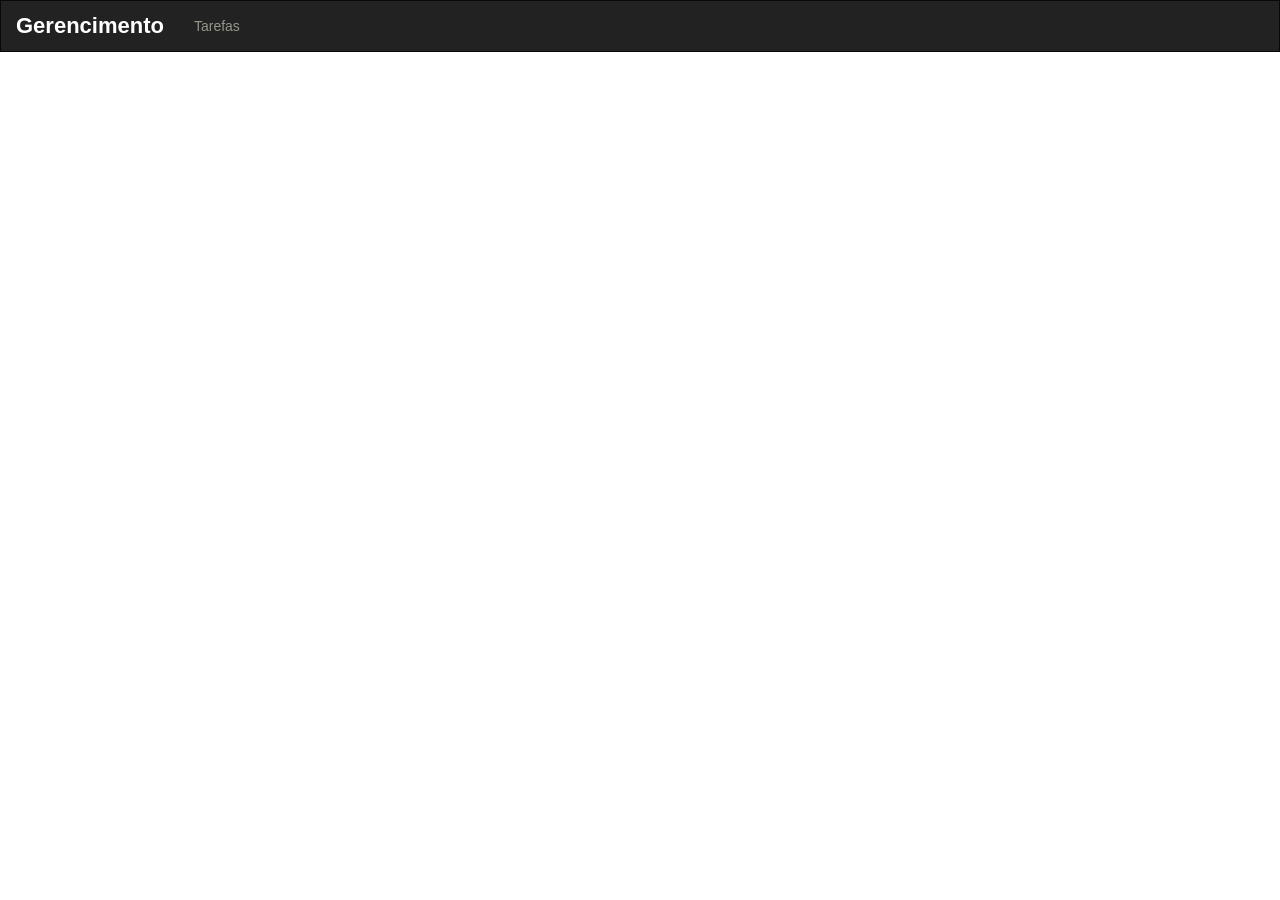
<file: index.html>
<!doctype html>
<html lang="pt-br" ng-app="app">

<head>
    <meta http-equiv="Content-Type" content="text/html; charset=UTF-8" />
    <meta http-equiv="content-language" content="pt-br" />
    <title>Gerencimento</title>
    <link rel="stylesheet" href="css/bootstrap.min.css" type="text/css" />
    <link rel="stylesheet" href="css/font-awesome.min.css" type="text/css">
    <link rel="stylesheet" href="css/style_1.css" type="text/css" />
    <base href="http://localhost:8090/">
</head>

<body>
    <nav class="navbar navbar-inverse">
        <div class="container-fluid">
            <div class="navbar-header">
                <button type="button" class="navbar-toggle collapsed" data-toggle="collapse" data-target="#bs-example-navbar-collapse-1"
                    aria-expanded="false">
                    <span class="sr-only">Toggle navigation</span>
                    <span class="icon-bar"></span>
                    <span class="icon-bar"></span>
                    <span class="icon-bar"></span>
                </button>
                <a class="navbar-brand" href="#">Gerencimento</a>
            </div>
            <div class="collapse navbar-collapse" id="bs-example-navbar-collapse-1">
                <ul class="nav navbar-nav">
                    <li ng-class="{active: activetab == '/'}">
                        <a href="tarefas">Tarefas</a>
                    </li>
                </ul>
            </div>
        </div>
    </nav>


    <div class="container">
        <div class="row">
            <div class="col-md-12">
                <div class="text-right semi-bold" time-now></div>
            </div>
        </div>
    </div>

    <div class="container">
        <div ng-view></div>
    </div>

    <script type="text/javascript" src="js/jquery-3.2.1.min.js"></script>
    <script type="text/javascript" src="js/bootstrap.min.js"></script>
    <script src="assets/angular/angular.min.js"></script>
    <script src="assets/angular/i18n/angular-locale_pt-br.js"></script>
    <script src="assets/angular/angular-route.min.js"></script>
    <script type="text/javascript" src="js/moment-with-locales.js"></script>
    <script type="text/javascript" src="js/angular-drag-and-drop-lists.js"></script>
    <script src="app/app.js"></script>
    <script src="app/controllers/controller.js"></script>
</body>

</html>
</file>
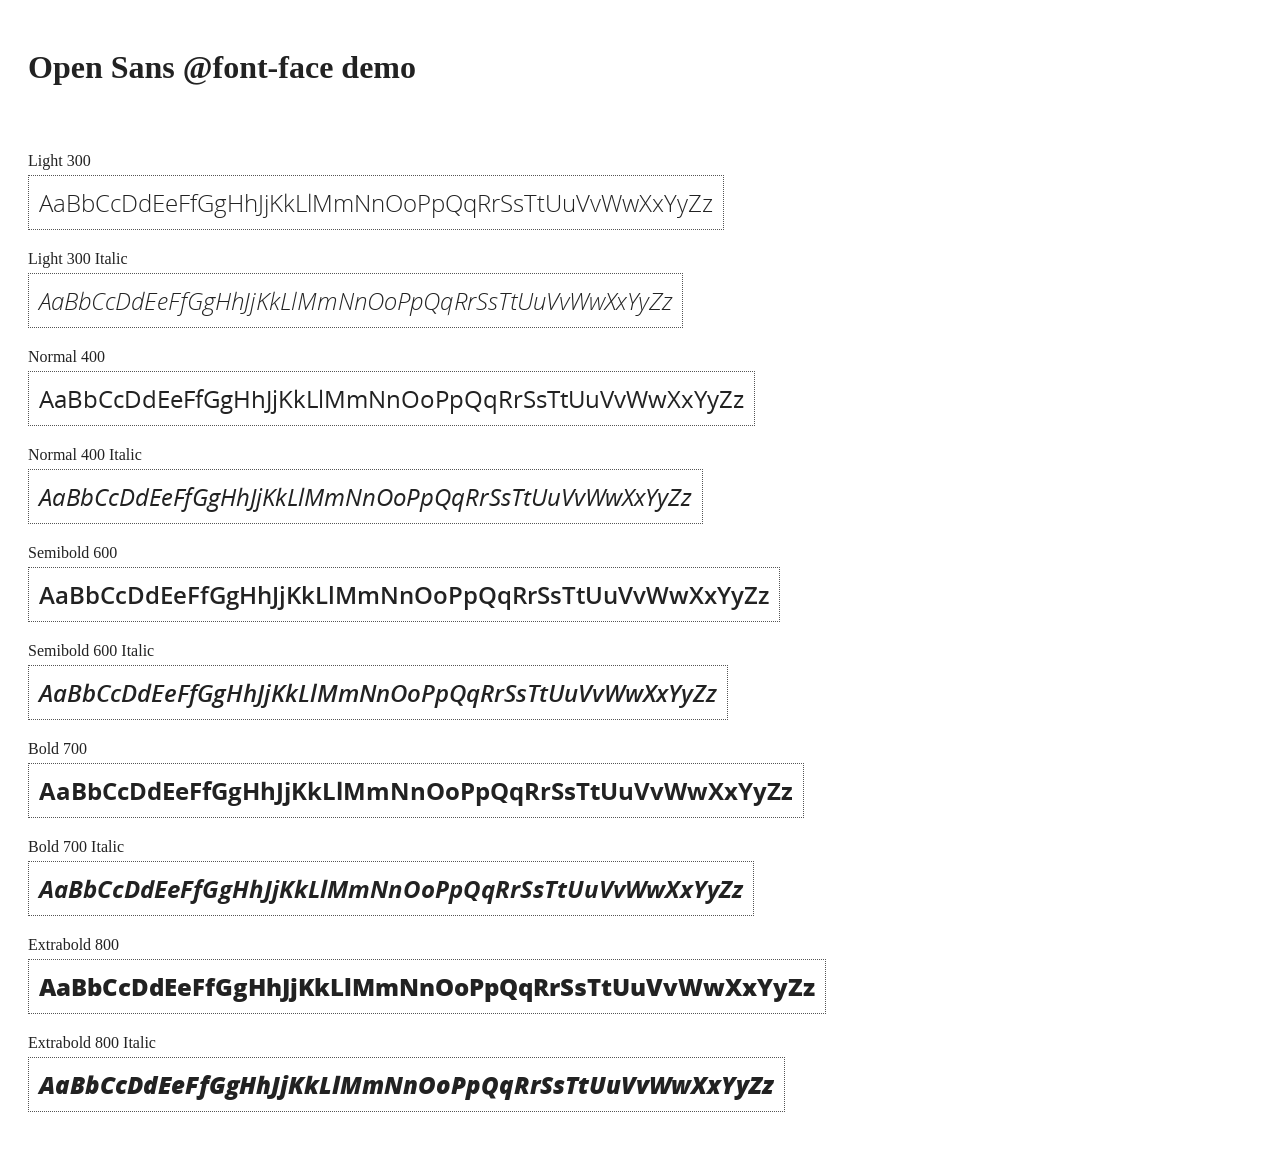
<file: assets/angular/docs/components/open-sans-fontface-1.4.0/index.html>
<!DOCTYPE html>
<html>
	<head>
		<title>Open Sans @font-face demo</title>
		<meta charset="UTF-8" />
		<link rel="stylesheet" href="open-sans.css" type="text/css" />
		<style>
		body {
			padding: 20px;
			color: #222;
			background: #fff;
		}

		span { display: block; }

		.font-demo {
			display: inline-block;
			margin: 5px 0 20px;
			padding: 10px;
			border: 1px dotted #555;
			font-family: 'Open Sans';
			font-size: 24px;
		}
		</style>
	</head>
	<body>
		<h1>Open Sans @font-face demo</h1>
		<div style="margin-bottom:20px">
			<iframe src="http://ghbtns.com/github-btn.html?user=FontFaceKit&amp;repo=open-sans&amp;type=watch&amp;count=true"
					style="width:110px;height:20px;border:0"></iframe>
			<iframe src="http://ghbtns.com/github-btn.html?user=FontFaceKit&amp;repo=open-sans&amp;type=fork&amp;count=true"
					style="width:95px;height:20px;border:0"></iframe>
		</div>

		<span>Light 300</span>
		<div class="font-demo" style="font-weight:300">
			AaBbCcDdEeFfGgHhJjKkLlMmNnOoPpQqRrSsTtUuVvWwXxYyZz
		</div>

		<span>Light 300 Italic</span>
		<div class="font-demo" style="font-weight:300;font-style:italic">
			AaBbCcDdEeFfGgHhJjKkLlMmNnOoPpQqRrSsTtUuVvWwXxYyZz
		</div>

		<span>Normal 400</span>
		<div class="font-demo">
			AaBbCcDdEeFfGgHhJjKkLlMmNnOoPpQqRrSsTtUuVvWwXxYyZz
		</div>

		<span>Normal 400 Italic</span>
		<div class="font-demo" style="font-style:italic">
			AaBbCcDdEeFfGgHhJjKkLlMmNnOoPpQqRrSsTtUuVvWwXxYyZz
		</div>

		<span>Semibold 600</span>
		<div class="font-demo" style="font-weight:600">
			AaBbCcDdEeFfGgHhJjKkLlMmNnOoPpQqRrSsTtUuVvWwXxYyZz
		</div>

		<span>Semibold 600 Italic</span>
		<div class="font-demo" style="font-weight:600;font-style:italic">
			AaBbCcDdEeFfGgHhJjKkLlMmNnOoPpQqRrSsTtUuVvWwXxYyZz
		</div>

		<span>Bold 700</span>
		<div class="font-demo" style="font-weight:700">
			AaBbCcDdEeFfGgHhJjKkLlMmNnOoPpQqRrSsTtUuVvWwXxYyZz
		</div>

		<span>Bold 700 Italic</span>
		<div class="font-demo" style="font-weight:700;font-style:italic">
			AaBbCcDdEeFfGgHhJjKkLlMmNnOoPpQqRrSsTtUuVvWwXxYyZz
		</div>

		<span>Extrabold 800</span>
		<div class="font-demo" style="font-weight:800">
			AaBbCcDdEeFfGgHhJjKkLlMmNnOoPpQqRrSsTtUuVvWwXxYyZz
		</div>

		<span>Extrabold 800 Italic</span>
		<div class="font-demo" style="font-weight:800;font-style:italic">
			AaBbCcDdEeFfGgHhJjKkLlMmNnOoPpQqRrSsTtUuVvWwXxYyZz
		</div>
	</body>
</html>
</file>
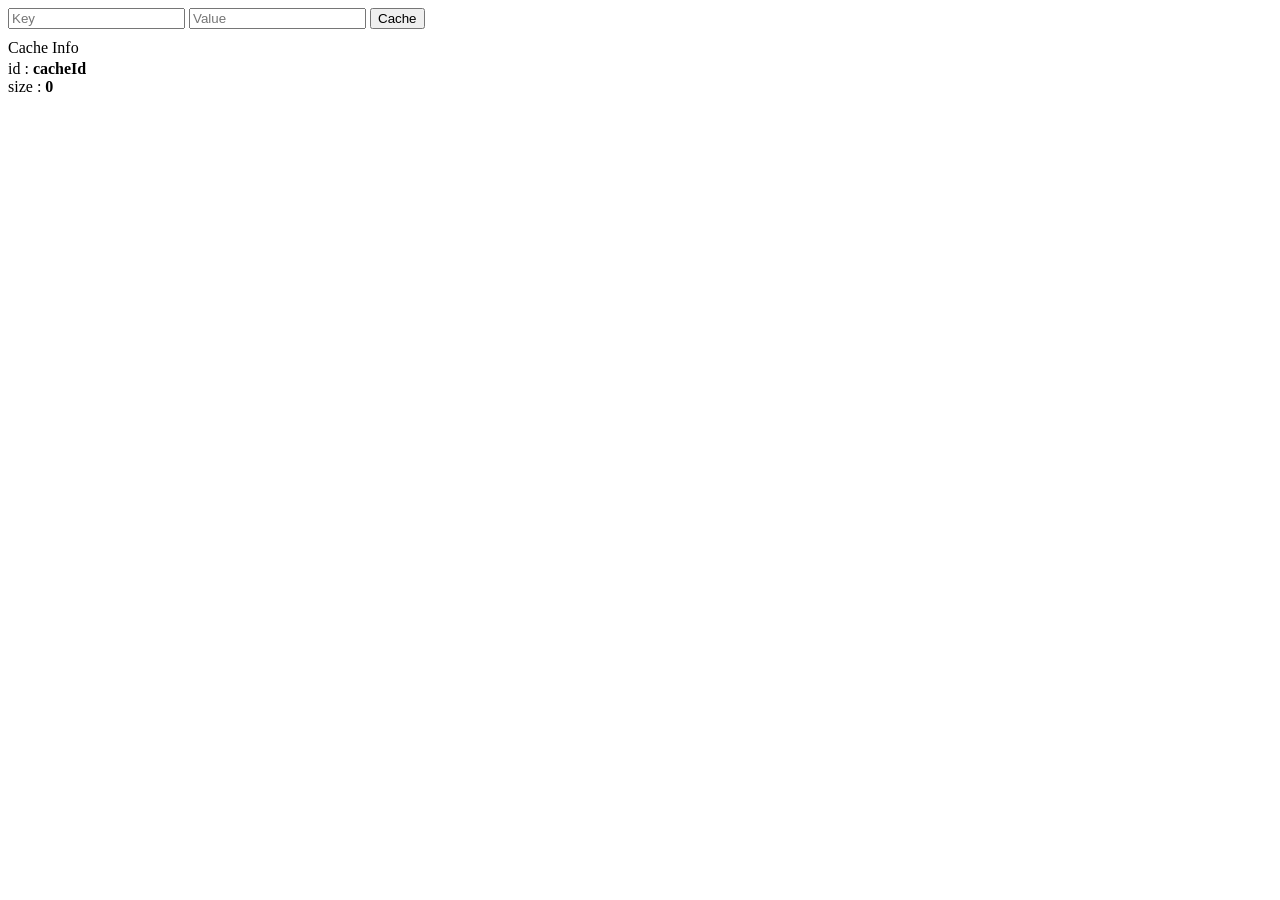
<file: assets/angular/docs/examples/example-cache-factory/index.html>
<!doctype html>
<html lang="en">
<head>
  <meta charset="UTF-8">
  <title>Example - example-cache-factory</title>
  <link href="style.css" rel="stylesheet" type="text/css">
  

  <script src="../../../angular.min.js"></script>
  <script src="script.js"></script>
  

  
</head>
<body ng-app="cacheExampleApp">
  <div ng-controller="CacheController">
  <input ng-model="newCacheKey" placeholder="Key">
  <input ng-model="newCacheValue" placeholder="Value">
  <button ng-click="put(newCacheKey, newCacheValue)">Cache</button>

  <p ng-if="keys.length">Cached Values</p>
  <div ng-repeat="key in keys">
    <span ng-bind="key"></span>
    <span>: </span>
    <b ng-bind="cache.get(key)"></b>
  </div>

  <p>Cache Info</p>
  <div ng-repeat="(key, value) in cache.info()">
    <span ng-bind="key"></span>
    <span>: </span>
    <b ng-bind="value"></b>
  </div>
</div>
</body>
</html>
</file>
<file: css/style_1.css>
.navbar-inverse{
	border-radius: 0px;
}

.panel{
	border-radius: 0px;
}

.btn{
	border-radius: 0px;
}

.well{
	border-radius: 0px;
}

.panel-heading{
	border-radius: 0px;
}

.navbar-inverse .active{
	font-weight: 700;
}

.navbar-inverse .navbar-nav>li>a{
	color: #95958C;
}

.navbar-inverse .navbar-brand{
	color: #FFF;
	font-weight: bold;
	font-size: 22px
}

.form-control {
    border-radius: 0px;
}

.semi-bold{
	font-weight: 700;
}

.text-right{
	text-align: right;
}

.cPointer{
	cursor: pointer;
}

.m-t-25 {
    margin-top: 25px;
}

.m-b-5 {
  margin-bottom: 5px;
}

.m-t-5 {
  margin-top: 5px;
}

.bg-cinza{
  background: #e2e4e6;
}

.quadro{
  border: 1px solid #c2c2c2;
  padding: 5px;
  min-height: 60px;
  cursor: pointer;
  clear: both;
  display: block;
  margin: 0 0 4px;
  overflow: hidden;
  text-decoration: none;
  word-wrap: break-word;
  color: #4d4d4d;
  background-color: #fff;
  border-radius: 3px;
  margin-bottom: 6px;
  position: relative;
  text-decoration: none;
  z-index: 0;
}

.quadro .handle {
  margin-top:15px;
}

ul li { display: inline; }

/* DRAG AND DROP */
/**
 * For the correct positioning of the placeholder element, the dnd-list and
 * it's children must have position: relative
 */
 .typesDemo ul[dnd-list],
 .typesDemo ul[dnd-list] > li {
   position: relative;
 }
 
 /**
  * The dnd-list should always have a min-height,
  * otherwise you can't drop to it once it's empty
  */
 .typesDemo ul[dnd-list] {
   min-height: 42px;
   padding-left: 0px;
 }
 
 /**
  * The dndDraggingSource class will be applied to
  * the source element of a drag operation. It makes
  * sense to hide it to give the user the feeling
  * that he's actually moving it.
  */
 .typesDemo ul[dnd-list] .dndDraggingSource {
   display: none;
 }
 
 /**
  * An element with .dndPlaceholder class will be
  * added to the dnd-list while the user is dragging
  * over it.
  */
 .typesDemo ul[dnd-list] .dndPlaceholder {
   display: block;
   background-color: #ddd;
   padding: 10px 15px;
   min-height: 42px;
 }
 
 /**
  * The dnd-lists's child elements currently MUST have
  * position: relative. Otherwise we can not determine
  * whether the mouse pointer is in the upper or lower
  * half of the element we are dragging over. In other
  * browsers we can use event.offsetY for this.
  */
 .typesDemo ul[dnd-list] li {
   background-color: #fff;
   border: 1px solid #ddd;
   border-top-right-radius: 4px;
   border-top-left-radius: 4px;
   display: block;
   margin-bottom: -1px;
 
   /* Disable text selection if item is not draggable */
   -webkit-touch-callout: none;
   -webkit-user-select: none;
   -khtml-user-select: none;
   -moz-user-select: none;
   -ms-user-select: none;
   user-select: none;
 }
 
 .typesDemo ul[dnd-list] li dnd-nodrag {
   display: block;
   padding: 10px 15px;
 }
 
 /**
  * Gender-specifc background
  */
 .typesDemo ul[dnd-list] li.background-man {
   background-color: #CAE0FC;
 }
 
 .typesDemo ul[dnd-list] li.background-woman {
   background-color: #FFE2F5;
 }
 
 .typesDemo ul[dnd-list] input.background-man {
   background-color: #D8E9FF;
   color: #2F4D99;
 }
 
 .typesDemo ul[dnd-list] input.background-woman {
   background-color: #FFF0FA;
   color: #D84FA7;
 }
 
 /**
  * Handle positioning
  */
 .typesDemo .handle {
   cursor: move;
   position: absolute;
   top: 14px;
 }
 
 .typesDemo .name {
   margin-left: 20px;
 }
</file>
<file: assets/angular/docs/components/open-sans-fontface-1.4.0/open-sans.css>
/* BEGIN Light */
@font-face {
  font-family: 'Open Sans';
  src: url("./fonts/Light/OpenSans-Light.eot?v=1.1.0");
  src: url("./fonts/Light/OpenSans-Light.eot?#iefix&v=1.1.0") format("embedded-opentype"), url("./fonts/Light/OpenSans-Light.woff?v=1.1.0") format("woff"), url("./fonts/Light/OpenSans-Light.ttf?v=1.1.0") format("truetype"), url("./fonts/Light/OpenSans-Light.svg?v=1.1.0#OpenSansBold") format("svg");
  font-weight: 300;
  font-style: normal;
}
/* END Light */
/* BEGIN Light Italic */
@font-face {
  font-family: 'Open Sans';
  src: url("./fonts/LightItalic/OpenSans-LightItalic.eot?v=1.1.0");
  src: url("./fonts/LightItalic/OpenSans-LightItalic.eot?#iefix&v=1.1.0") format("embedded-opentype"), url("./fonts/LightItalic/OpenSans-LightItalic.woff?v=1.1.0") format("woff"), url("./fonts/LightItalic/OpenSans-LightItalic.ttf?v=1.1.0") format("truetype"), url("./fonts/LightItalic/OpenSans-LightItalic.svg?v=1.1.0#OpenSansBold") format("svg");
  font-weight: 300;
  font-style: italic;
}
/* END Light Italic */
/* BEGIN Regular */
@font-face {
  font-family: 'Open Sans';
  src: url("./fonts/Regular/OpenSans-Regular.eot?v=1.1.0");
  src: url("./fonts/Regular/OpenSans-Regular.eot?#iefix&v=1.1.0") format("embedded-opentype"), url("./fonts/Regular/OpenSans-Regular.woff?v=1.1.0") format("woff"), url("./fonts/Regular/OpenSans-Regular.ttf?v=1.1.0") format("truetype"), url("./fonts/Regular/OpenSans-Regular.svg?v=1.1.0#OpenSansBold") format("svg");
  font-weight: normal;
  font-style: normal;
}
/* END Regular */
/* BEGIN Italic */
@font-face {
  font-family: 'Open Sans';
  src: url("./fonts/Italic/OpenSans-Italic.eot?v=1.1.0");
  src: url("./fonts/Italic/OpenSans-Italic.eot?#iefix&v=1.1.0") format("embedded-opentype"), url("./fonts/Italic/OpenSans-Italic.woff?v=1.1.0") format("woff"), url("./fonts/Italic/OpenSans-Italic.ttf?v=1.1.0") format("truetype"), url("./fonts/Italic/OpenSans-Italic.svg?v=1.1.0#OpenSansBold") format("svg");
  font-weight: normal;
  font-style: italic;
}
/* END Italic */
/* BEGIN Semibold */
@font-face {
  font-family: 'Open Sans';
  src: url("./fonts/Semibold/OpenSans-Semibold.eot?v=1.1.0");
  src: url("./fonts/Semibold/OpenSans-Semibold.eot?#iefix&v=1.1.0") format("embedded-opentype"), url("./fonts/Semibold/OpenSans-Semibold.woff?v=1.1.0") format("woff"), url("./fonts/Semibold/OpenSans-Semibold.ttf?v=1.1.0") format("truetype"), url("./fonts/Semibold/OpenSans-Semibold.svg?v=1.1.0#OpenSansBold") format("svg");
  font-weight: 600;
  font-style: normal;
}
/* END Semibold */
/* BEGIN Semibold Italic */
@font-face {
  font-family: 'Open Sans';
  src: url("./fonts/SemiboldItalic/OpenSans-SemiboldItalic.eot?v=1.1.0");
  src: url("./fonts/SemiboldItalic/OpenSans-SemiboldItalic.eot?#iefix&v=1.1.0") format("embedded-opentype"), url("./fonts/SemiboldItalic/OpenSans-SemiboldItalic.woff?v=1.1.0") format("woff"), url("./fonts/SemiboldItalic/OpenSans-SemiboldItalic.ttf?v=1.1.0") format("truetype"), url("./fonts/SemiboldItalic/OpenSans-SemiboldItalic.svg?v=1.1.0#OpenSansBold") format("svg");
  font-weight: 600;
  font-style: italic;
}
/* END Semibold Italic */
/* BEGIN Bold */
@font-face {
  font-family: 'Open Sans';
  src: url("./fonts/Bold/OpenSans-Bold.eot?v=1.1.0");
  src: url("./fonts/Bold/OpenSans-Bold.eot?#iefix&v=1.1.0") format("embedded-opentype"), url("./fonts/Bold/OpenSans-Bold.woff?v=1.1.0") format("woff"), url("./fonts/Bold/OpenSans-Bold.ttf?v=1.1.0") format("truetype"), url("./fonts/Bold/OpenSans-Bold.svg?v=1.1.0#OpenSansBold") format("svg");
  font-weight: bold;
  font-style: normal;
}
/* END Bold */
/* BEGIN Bold Italic */
@font-face {
  font-family: 'Open Sans';
  src: url("./fonts/BoldItalic/OpenSans-BoldItalic.eot?v=1.1.0");
  src: url("./fonts/BoldItalic/OpenSans-BoldItalic.eot?#iefix&v=1.1.0") format("embedded-opentype"), url("./fonts/BoldItalic/OpenSans-BoldItalic.woff?v=1.1.0") format("woff"), url("./fonts/BoldItalic/OpenSans-BoldItalic.ttf?v=1.1.0") format("truetype"), url("./fonts/BoldItalic/OpenSans-BoldItalic.svg?v=1.1.0#OpenSansBold") format("svg");
  font-weight: bold;
  font-style: italic;
}
/* END Bold Italic */
/* BEGIN Extrabold */
@font-face {
  font-family: 'Open Sans';
  src: url("./fonts/ExtraBold/OpenSans-ExtraBold.eot?v=1.1.0");
  src: url("./fonts/ExtraBold/OpenSans-ExtraBold.eot?#iefix&v=1.1.0") format("embedded-opentype"), url("./fonts/ExtraBold/OpenSans-ExtraBold.woff?v=1.1.0") format("woff"), url("./fonts/ExtraBold/OpenSans-ExtraBold.ttf?v=1.1.0") format("truetype"), url("./fonts/ExtraBold/OpenSans-ExtraBold.svg?v=1.1.0#OpenSansBold") format("svg");
  font-weight: 800;
  font-style: normal;
}
/* END Extrabold */
/* BEGIN Extrabold Italic */
@font-face {
  font-family: 'Open Sans';
  src: url("./fonts/ExtraBoldItalic/OpenSans-ExtraBoldItalic.eot?v=1.1.0");
  src: url("./fonts/ExtraBoldItalic/OpenSans-ExtraBoldItalic.eot?#iefix&v=1.1.0") format("embedded-opentype"), url("./fonts/ExtraBoldItalic/OpenSans-ExtraBoldItalic.woff?v=1.1.0") format("woff"), url("./fonts/ExtraBoldItalic/OpenSans-ExtraBoldItalic.ttf?v=1.1.0") format("truetype"), url("./fonts/ExtraBoldItalic/OpenSans-ExtraBoldItalic.svg?v=1.1.0#OpenSansBold") format("svg");
  font-weight: 800;
  font-style: italic;
}
/* END Extrabold Italic */
</file>
<file: assets/angular/docs/examples/example-cache-factory/style.css>
p {
  margin: 10px 0 3px;
}
</file>
